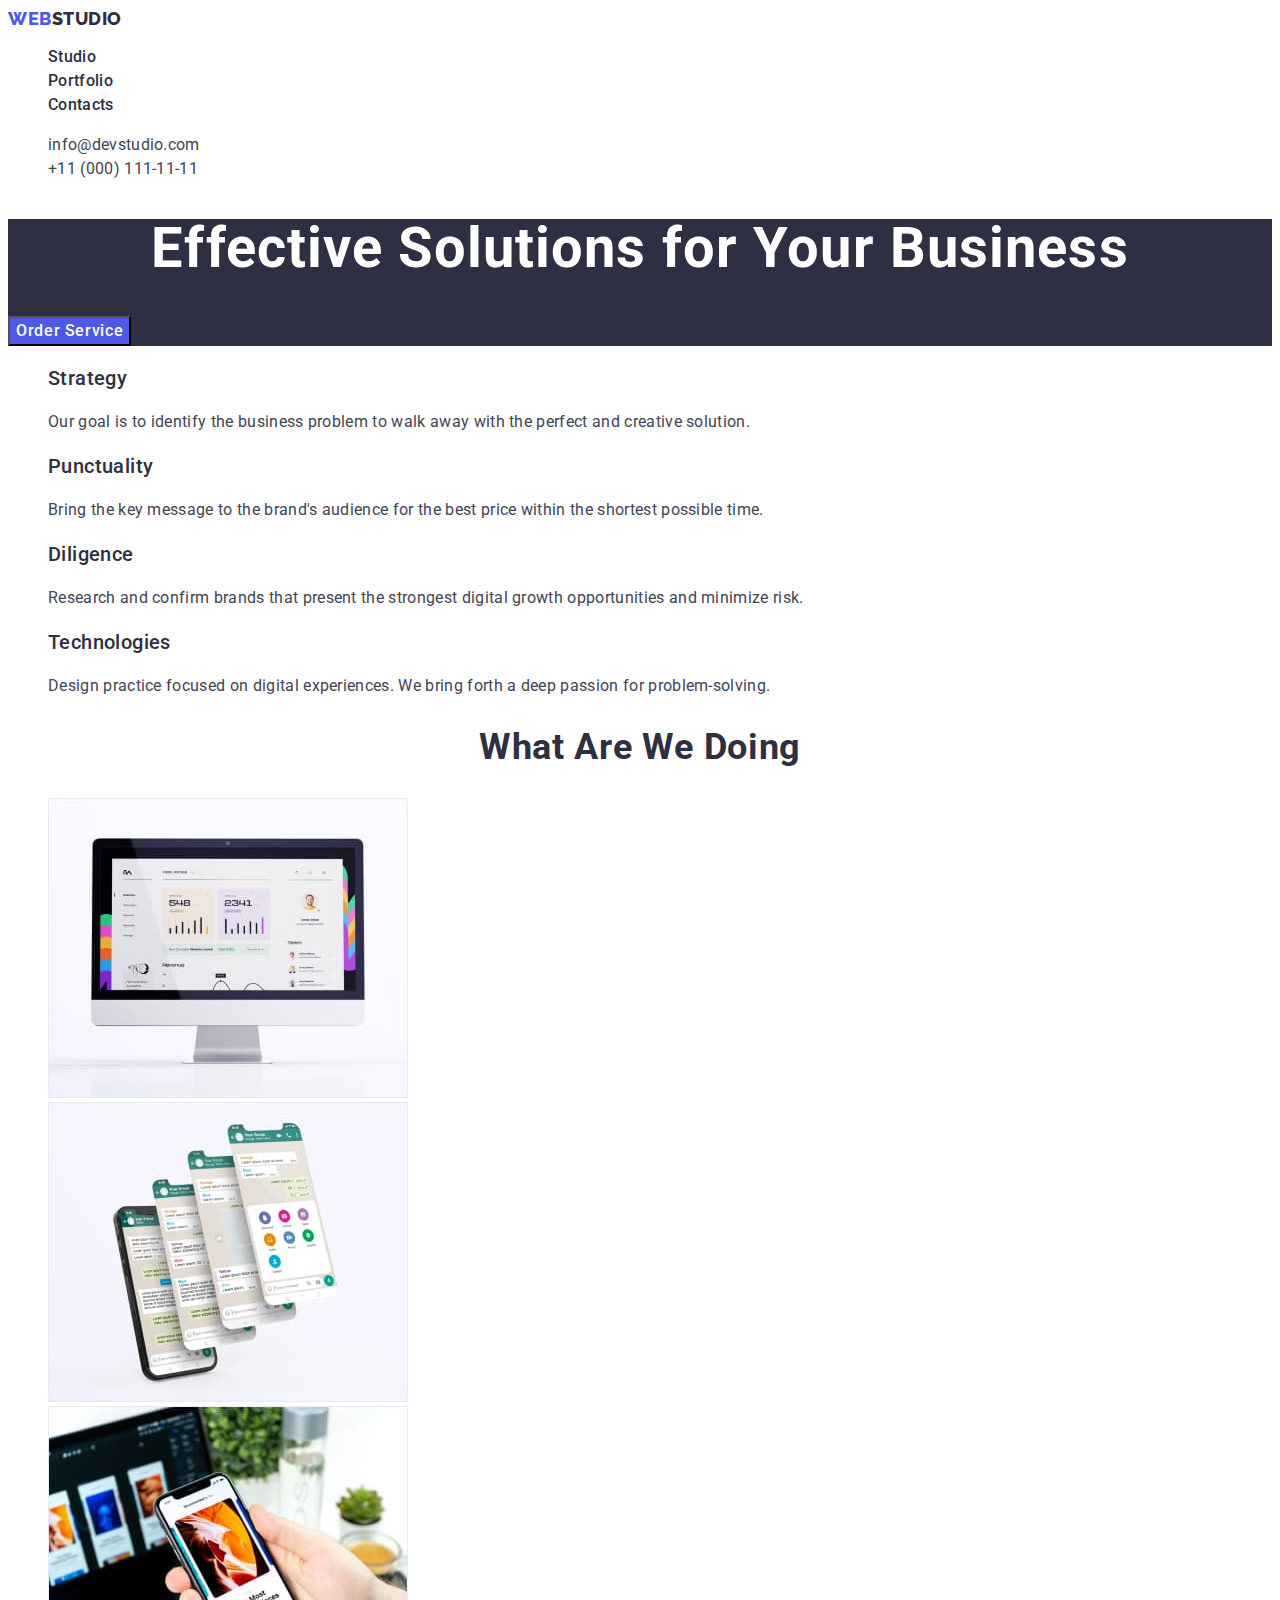
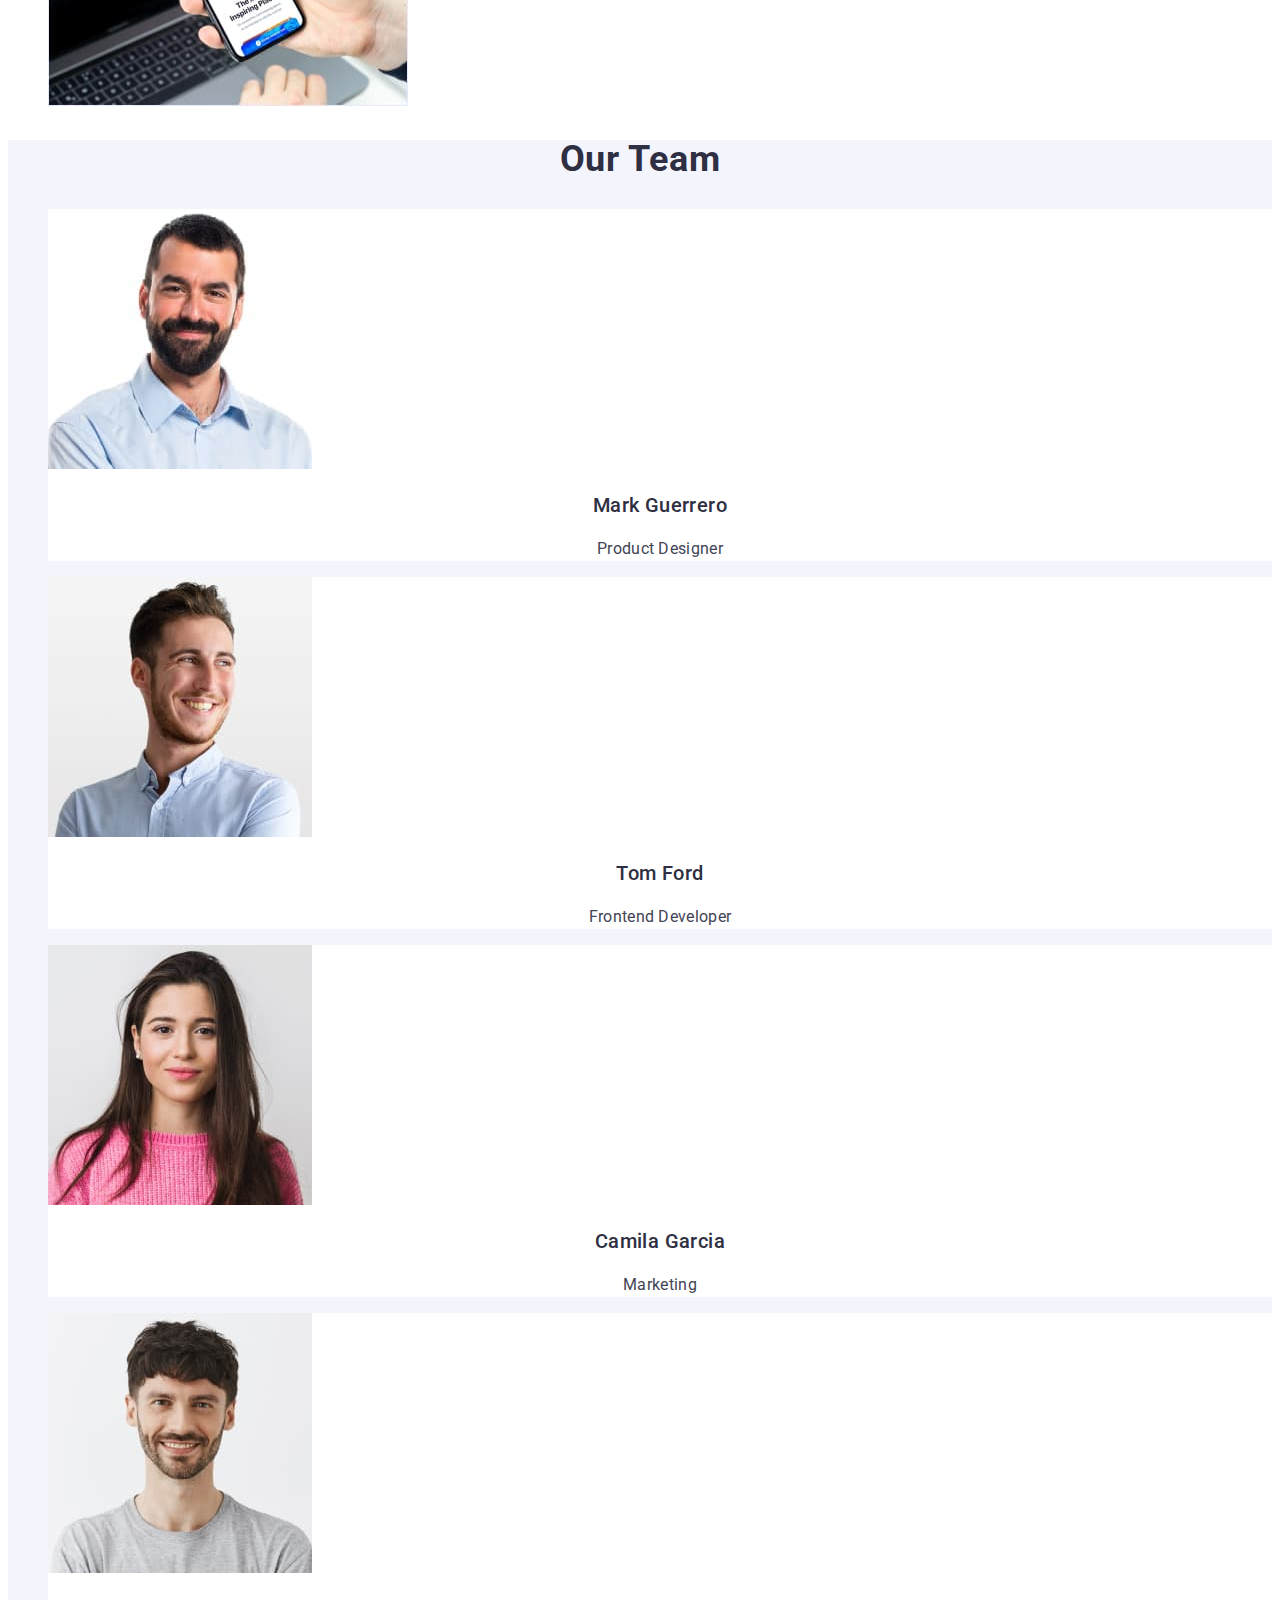
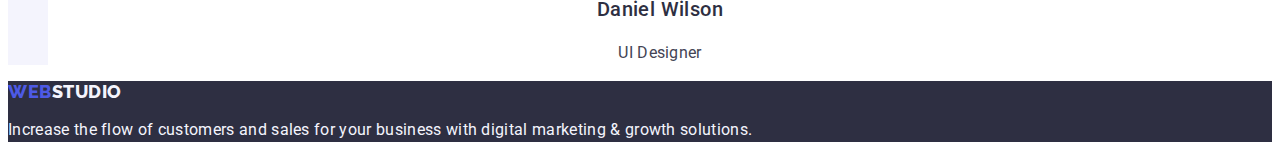
<file: index.html>
<!DOCTYPE html>
<html lang="en">

<head>
    <meta charset="UTF-8" />
    <meta name="viewport" content="width=device-width, initial-scale=1.0" />
    <meta name="description" content="Effective Solutions for Your Business" />
    <title>WebStudio</title>
    <link rel="preconnect" href="https://fonts.googleapis.com" />
    <link rel="preconnect" href="https://fonts.gstatic.com" crossorigin />
    <link href="https://fonts.googleapis.com/css2?family=Raleway:wght@800&family=Roboto:wght@400;500;700&display=swap"
        rel="stylesheet" />
    <link rel="stylesheet" href="./css/styles.css" />
</head>

<body>
    <!--Header section -->
    <header class="header">
        <nav class="header-navigation">
            <a class="header-logo link" href="./index.html">Web<span class="header-excerpt">Studio</span></a>
            <ul class="header-list list">
                <li class="header-item">
                    <a class="header-link link" href="./index.html">Studio</a>
                </li>
                <li class="header-item">
                    <a class="header-link link" href="./portfolio.html">Portfolio</a>
                </li>
                <li class="header-item">
                    <a class="header-link link" href="">Contacts</a>
                </li>
            </ul>
        </nav>
        <address class="header-address">
            <ul class="header-address-list list">
                <li class="header-address-item">
                    <a class="header-address-link link" href="mailto:info@devstudio.com">info@devstudio.com</a>
                </li>
                <li class="header-address-item">
                    <a class="header-address-link link" href="tel:+110001111111">+11 (000) 111-11-11</a>
                </li>
            </ul>
        </address>
    </header>

    <!--Main block -->
    <main>
        <!--Hero section-->
        <section class="hero">
            <h1 class="hero-title">Effective Solutions for Your Business</h1>
            <button class="hero-btn" type="button">Order Service</button>
        </section>

        <!--Feature section-->
        <section class="feature">
            <h2 hidden class="feature-title">Ways of achieving</h2>
            <ul class="feature-list list">
                <li class="feature-item">
                    <h3 class="feature-subtitle">Strategy</h3>
                    <p class="feature-text">
                        Our goal is to identify the business problem to walk away with the
                        perfect and creative solution.
                    </p>
                </li>
                <li class="feature-item">
                    <h3 class="feature-subtitle">Punctuality</h3>
                    <p class="feature-text">
                        Bring the key message to the brand's audience for the best price
                        within the shortest possible time.
                    </p>
                </li>
                <li class="feature-item">
                    <h3 class="feature-subtitle">Diligence</h3>
                    <p class="feature-text">
                        Research and confirm brands that present the strongest digital
                        growth opportunities and minimize risk.
                    </p>
                </li>
                <li class="feature-item">
                    <h3 class="feature-subtitle">Technologies</h3>
                    <p class="feature-text">
                        Design practice focused on digital experiences. We bring forth a
                        deep passion for problem-solving.
                    </p>
                </li>
            </ul>
        </section>

        <!--Task section-->
        <section class="task">
            <h2 class="task-title">What are we doing</h2>
            <ul class="task-list list">
                <li class="task-item">
                    <img class="task-img" src="./images/img1-task.jpg" alt="computer monitor" width="360"
                        height="300" />
                </li>
                <li class="task-item">
                    <img class="task-img" src="./images/img2-task.jpg" alt="telegram messages" width="360"
                        height="300" />
                </li>
                <li class="task-item">
                    <img class="task-img" src="./images/img3-task.jpg" alt="work in laptop and phone" width="360"
                        height="300" />
                </li>
            </ul>
        </section>

        <!--Team section-->
        <section class="team">
            <h2 class="team-title">Our Team</h2>
            <ul class="team-list list">
                <li class="team-item">
                    <img class="team-img" src="./images/mark-guerrero.jpg" alt="Mark Guerrero" width="264"
                        height="260" />
                    <h3 class="team-subtitle">Mark Guerrero</h3>
                    <p class="team-text">Product Designer</p>
                </li>
                <li class="team-item">
                    <img class="team-img" src="./images/tom-ford.jpg" alt="Tom Ford" width="264" height="260" />
                    <h3 class="team-subtitle">Tom Ford</h3>
                    <p class="team-text">Frontend Developer</p>
                </li>
                <li class="team-item">
                    <img class="team-img" src="./images/camila-garcia.jpg" alt="Camila Garcia" width="264"
                        height="260" />
                    <h3 class="team-subtitle">Camila Garcia</h3>
                    <p class="team-text">Marketing</p>
                </li>
                <li class="team-item">
                    <img class="team-img" src="./images/daniel-wilson.jpg" alt="Daniel Wilson" width="264"
                        height="260" />
                    <h3 class="team-subtitle">Daniel Wilson</h3>
                    <p class="team-text">UI Designer</p>
                </li>
            </ul>
        </section>
    </main>

    <!--Footer section -->
    <footer class="footer">
        <a class="footer-link link" href="./index.html">Web<span class="footer-excerpt">Studio</span></a>
        <p class="footer-text">
            Increase the flow of customers and sales for your business with digital
            marketing & growth solutions.
        </p>
    </footer>
</body>

</html>
</file>
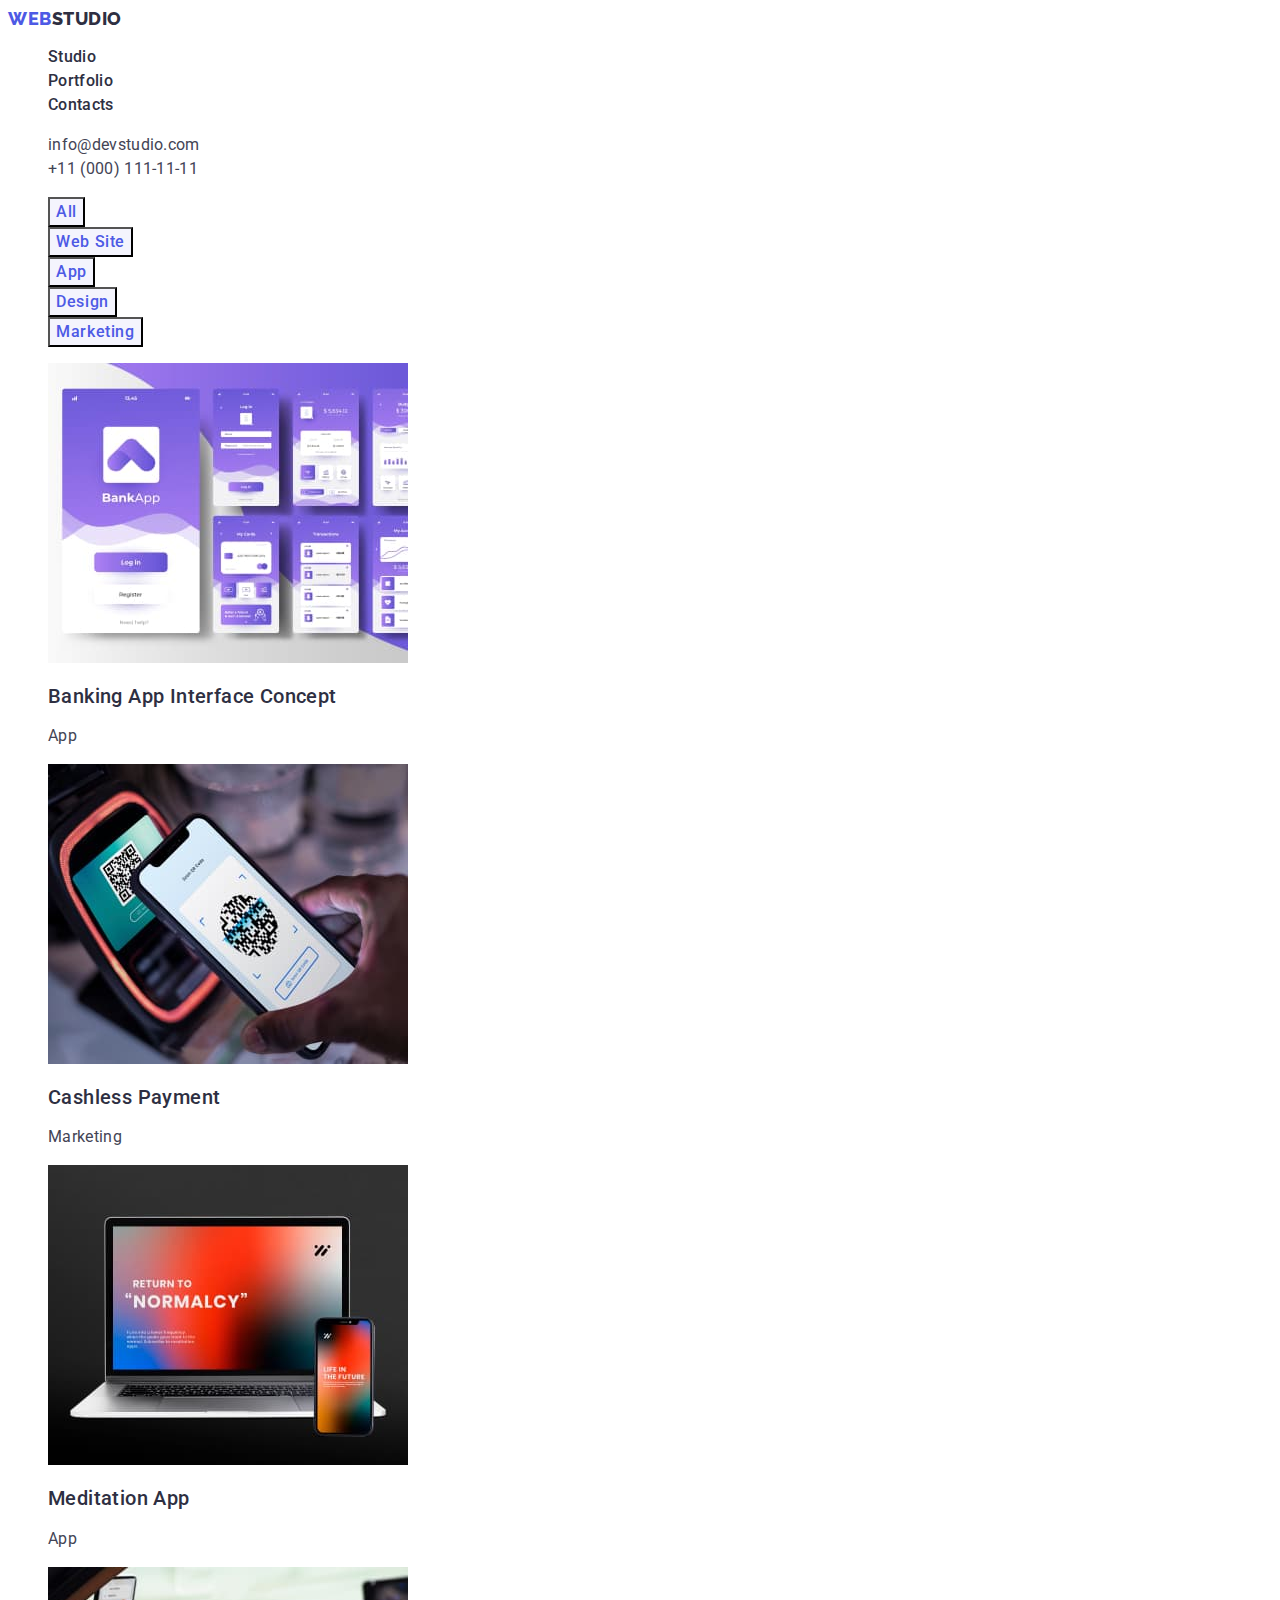
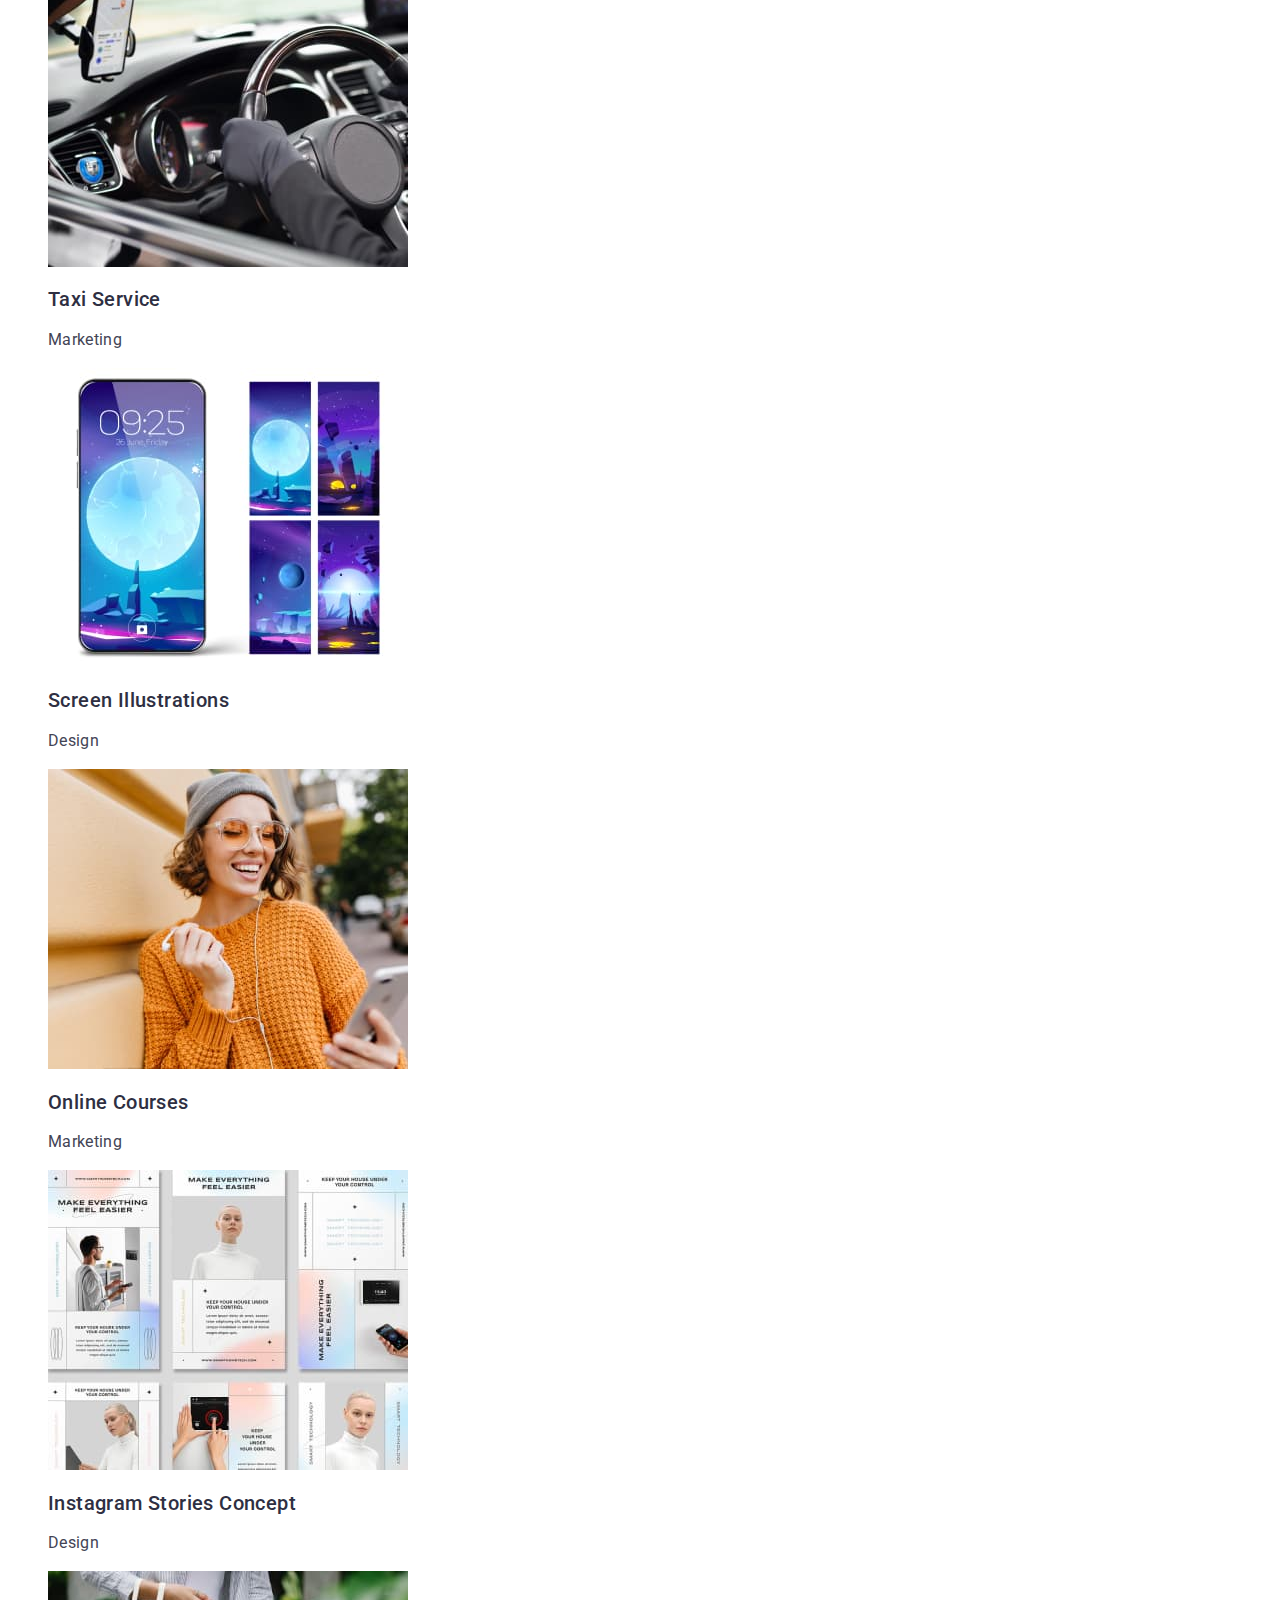
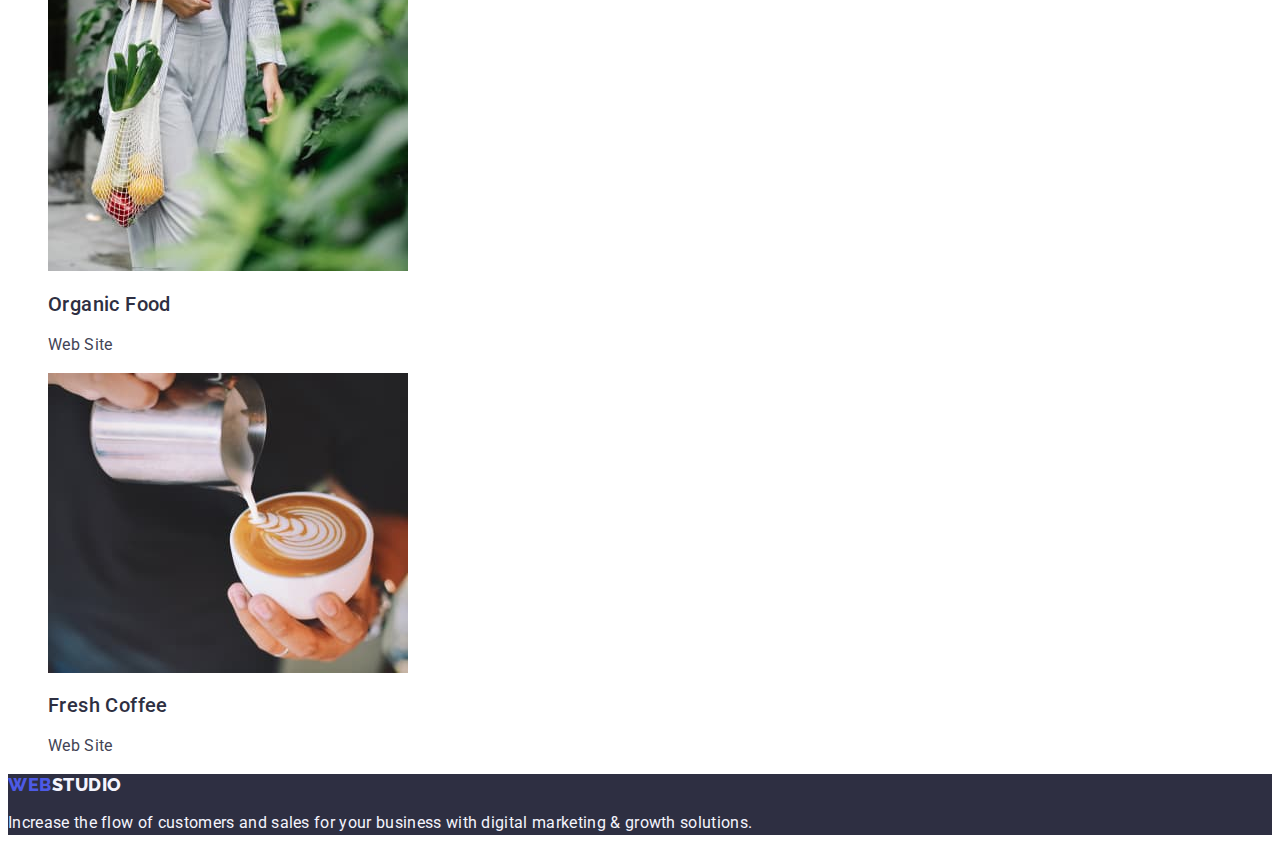
<file: portfolio.html>
<!DOCTYPE html>
<html lang="en">

<head>
    <meta charset="UTF-8" />
    <meta name="viewport" content="width=device-width, initial-scale=1.0" />
    <title>Portfolio</title>
    <link rel="preconnect" href="https://fonts.googleapis.com" />
    <link rel="preconnect" href="https://fonts.gstatic.com" crossorigin />
    <link href="https://fonts.googleapis.com/css2?family=Raleway:wght@800&family=Roboto:wght@400;500;700&display=swap"
        rel="stylesheet" />
    <link rel="stylesheet" href="./css/styles.css" />
</head>

<body>
    <!--Header section -->
    <header class="header">
        <nav class="header-navigation">
            <a class="header-logo link" href="./index.html">Web<span class="header-excerpt">Studio</span></a>
            <ul class="header-list list">
                <li class="header-item">
                    <a class="header-link link" href="./index.html">Studio</a>
                </li>
                <li class="header-item">
                    <a class="header-link link" href="./portfolio.html">Portfolio</a>
                </li>
                <li class="header-item">
                    <a class="header-link link" href="">Contacts</a>
                </li>
            </ul>
        </nav>
        <address class="header-address">
            <ul class="header-address-list list">
                <li class="header-address-item">
                    <a class="header-address-link link" href="mailto:info@devstudio.com">info@devstudio.com</a>
                </li>
                <li class="header-address-item">
                    <a class="header-address-link link" href="tel:+110001111111">+11 (000) 111-11-11</a>
                </li>
            </ul>
        </address>
    </header>

    <main>
        <!--Hero filters  -->
        <section class="portfolio">
            <h1 hidden class="portfolio-title">Studio services and projects </h1>
            <ul class="hero-filters-list list">
                <li class="hero-filters-item">
                    <button class="hero-filters-btn" type="button">All</button>
                </li>
                <li class="hero-filters-item">
                    <button class="hero-filters-btn" type="button">Web Site</button>
                </li>
                <li class="hero-filters-item">
                    <button class="hero-filters-btn" type="button">App</button>
                </li>
                <li class="hero-filters-item">
                    <button class="hero-filters-btn" type="button">Design</button>
                </li>
                <li class="hero-filters-item">
                    <button class="hero-filters-btn" type="button">Marketing</button>
                </li>
            </ul>

            <!--Portfolio  -->
            <ul class="portfolio-list list">
                <li class="portfolio-item">
                    <a class="portfolio-link link" href="#">
                        <img class="portfolio-img" src="./images/banking-app.jpg" alt="Banking App Interface Concept"
                            width="360" height="300" />
                        <h2 class="portfolio-subtitle">Banking App Interface Concept</h2>
                        <p class="portfolio-text">App</p>
                    </a>
                </li>
                <li class="portfolio-item">
                    <a class="portfolio-link link" href="#">
                        <img class="portfolio-img" src="./images/payment.jpg" alt="Cashless Payment" width="360"
                            height="300" />
                        <h2 class="portfolio-subtitle">Cashless Payment</h2>
                        <p class="portfolio-text">Marketing</p>
                    </a>
                </li>
                <li class="portfolio-item">
                    <a class="portfolio-link link" href="#">
                        <img class="portfolio-img" src="./images/meditation-app.jpg" alt="Meditation App" width="360"
                            height="300" />
                        <h2 class="portfolio-subtitle">Meditation App</h2>
                        <p class="portfolio-text">App</p>
                    </a>
                </li>
                <li class="portfolio-item">
                    <a class="portfolio-link link" href="#">
                        <img class="portfolio-img" src="./images/taxi.jpg" alt="Taxi Service" width="360"
                            height="300" />
                        <h2 class="portfolio-subtitle">Taxi Service</h2>
                        <p class="portfolio-text">Marketing</p>
                    </a>
                </li>
                <li class="portfolio-item">
                    <a class="portfolio-link link" href="#">
                        <img class="portfolio-img" src="./images/illustrations.jpg" alt="Screen Illustrations"
                            width="360" height="300" />
                        <h2 class="portfolio-subtitle">Screen Illustrations</h2>
                        <p class="portfolio-text">Design</p>
                    </a>
                </li>
                <li class="portfolio-item">
                    <a class="portfolio-link link" href="#">
                        <img class="portfolio-img" src="./images/courses.jpg" alt="Online Courses" width="360"
                            height="300" />
                        <h2 class="portfolio-subtitle">Online Courses</h2>
                        <p class="portfolio-text">Marketing</p>
                    </a>
                </li>
                <li class="portfolio-item">
                    <a class="portfolio-link link" href="#">
                        <img class="portfolio-img" src="./images/stories.jpg" alt="Instagram Stories Concept"
                            width="360" height="300" />
                        <h2 class="portfolio-subtitle">Instagram Stories Concept</h2>
                        <p class="portfolio-text">Design</p>
                    </a>
                </li>
                <li class="portfolio-item">
                    <a class="portfolio-link link" href="#">
                        <img class="portfolio-img" src="./images/food.jpg" alt="Organic Food" width="360"
                            height="300" />
                        <h2 class="portfolio-subtitle">Organic Food</h2>
                        <p class="portfolio-text">Web Site</p>
                    </a>
                </li>
                <li class="portfolio-item">
                    <a class="portfolio-link link" href="#">
                        <img class="portfolio-img" src="./images/coffee.jpg" alt="Fresh Coffee" width="360"
                            height="300" />
                        <h2 class="portfolio-subtitle">Fresh Coffee</h2>
                        <p class="portfolio-text">Web Site</p>
                    </a>
                </li>
            </ul>
        </section>
    </main>

    <!--Footer section -->
    <footer class="footer">
        <a class="footer-link link" href="./index.html">Web<span class="footer-excerpt">Studio</span></a>
        <p class="footer-text">
            Increase the flow of customers and sales for your business with digital
            marketing & growth solutions.
        </p>
    </footer>
</body>

</html>
</file>
<file: css/styles.css>
:root {
  /** Fonts */
  --primary-font: "Roboto", sans-serif;
  --secondary-font: "Raleway", sans-serif;

  /** Colors */
  --navyblue: #2e2f42;
  --iris: #4d5ae5;
  --navyblue: #2e2f42;
  --slate: #434455;
  --white: #fff;
  --cloud: #f4f4fd;
  --ocean: #404bbf;
}

body {
  font-family: var(--primary-font);
  background-color: var(--white);
  color: var(--slate);
}

.link {
  text-decoration: none;
}

.list {
  list-style-type: none;
}

/** Header section */

.header-logo {
  color: var(--iris);
  font-family: var(--secondary-font);
  font-size: 18px;
  font-weight: 800;
  line-height: 1.17;
  letter-spacing: 0.03em;
  text-transform: uppercase;
}
.header-excerpt {
  color: var(--navyblue);
  font-family: var(--secondary-font);
  font-size: 18px;
  font-weight: 800;
  line-height: 1.17;
  letter-spacing: 0.03em;
  text-transform: uppercase;
}

.header-link {
  color: var(--navyblue);
  font-size: 16px;
  font-weight: 500;
  line-height: 1.5;
  letter-spacing: 0.02em;
}

.header-link:hover,
.header-link:focus {
  color: var(--ocean);
}

.header-address {
  font-style: normal;
}
.header-address-link {
  color: var(--slate);
  font-size: 16px;
  font-weight: 400;
  line-height: 1.5;
  letter-spacing: 0.02em;
}

.header-address-link:hover,
.header-address-link:focus {
  color: var(--ocean);
}

/** Hero section Studio*/

.hero {
  background-color: var(--navyblue);
}

.hero-title {
  color: var(--white);
  text-align: center;
  font-size: 56px;
  font-weight: 700;
  line-height: 1.07;
  letter-spacing: 0.02em;
}

.hero-btn {
  font-family: var(--primary-font);
  background-color: var(--iris);
  color: var(--white);
  font-size: 16px;
  font-weight: 500;
  line-height: 1.5;
  letter-spacing: 0.04em;
  cursor: pointer;
}

.hero-btn:hover,
.hero-btn:focus {
  background-color: var(--ocean);
}

/** Feature section Studio*/

.feature-subtitle {
  color: var(--navyblue);
  font-size: 20px;
  font-weight: 500;
  line-height: 1.2;
  letter-spacing: 0.02em;
}

.feature-text {
  font-size: 16px;
  font-weight: 400;
  line-height: 1.5;
  letter-spacing: 0.02em;
}

/**  Task section Studio*/

.task-title {
  color: var(--navyblue);
  text-align: center;
  font-size: 36px;
  font-weight: 700;
  line-height: 1.11;
  letter-spacing: 0.02em;
  text-transform: capitalize;
}

/** Team section Studio*/

.team {
  background-color: var(--cloud);
}

.team-item {
  background-color: var(--white);
}

.team-title {
  color: var(--navyblue);
  text-align: center;
  font-size: 36px;
  font-weight: 700;
  line-height: 1.11;
  letter-spacing: 0.02em;
  text-transform: capitalize;
}

.team-subtitle {
  color: var(--navyblue);
  text-align: center;
  font-size: 20px;
  font-weight: 500;
  line-height: 1.2;
  letter-spacing: 0.02em;
}

.team-text {
  text-align: center;
  font-size: 16px;
  font-weight: 400;
  line-height: 1.5;
  letter-spacing: 0.02em;
}

/** Portfolio section */

.hero-filters-btn {
  font-family: var(--primary-font);
  background-color: var(--cloud);
  color: var(--iris);
  text-align: center;
  font-size: 16px;
  font-weight: 500;
  line-height: 1.5;
  letter-spacing: 0.04em;
  cursor: pointer;
}

.hero-filters-btn:hover,
.hero-filters-btn:focus {
  background-color: var(--ocean);
  color: var(--white);
}

.portfolio-subtitle {
  color: var(--navyblue);
  font-size: 20px;
  font-weight: 500;
  line-height: 1.2;
  letter-spacing: 0.02em;
}

.portfolio-text {
  color: var(--slate);
  font-size: 16px;
  font-weight: 400;
  line-height: 1.5;
  letter-spacing: 0.02em;
}

/** Footer section */

.footer {
  background-color: var(--navyblue);
}

.footer-link {
  color: var(--iris);
  font-family: var(--secondary-font);
  font-size: 18px;
  font-weight: 800;
  line-height: 1.17;
  letter-spacing: 0.03em;
  text-transform: uppercase;
}

.footer-excerpt {
  color: var(--cloud);
  font-family: var(--secondary-font);
  font-size: 18px;
  font-weight: 800;
  line-height: 1.17;
  letter-spacing: 0.03em;
  text-transform: uppercase;
}

.footer-text {
  color: var(--cloud);
  font-size: 16px;
  font-weight: 400;
  line-height: 1.5;
  letter-spacing: 0.02em;
}
</file>
